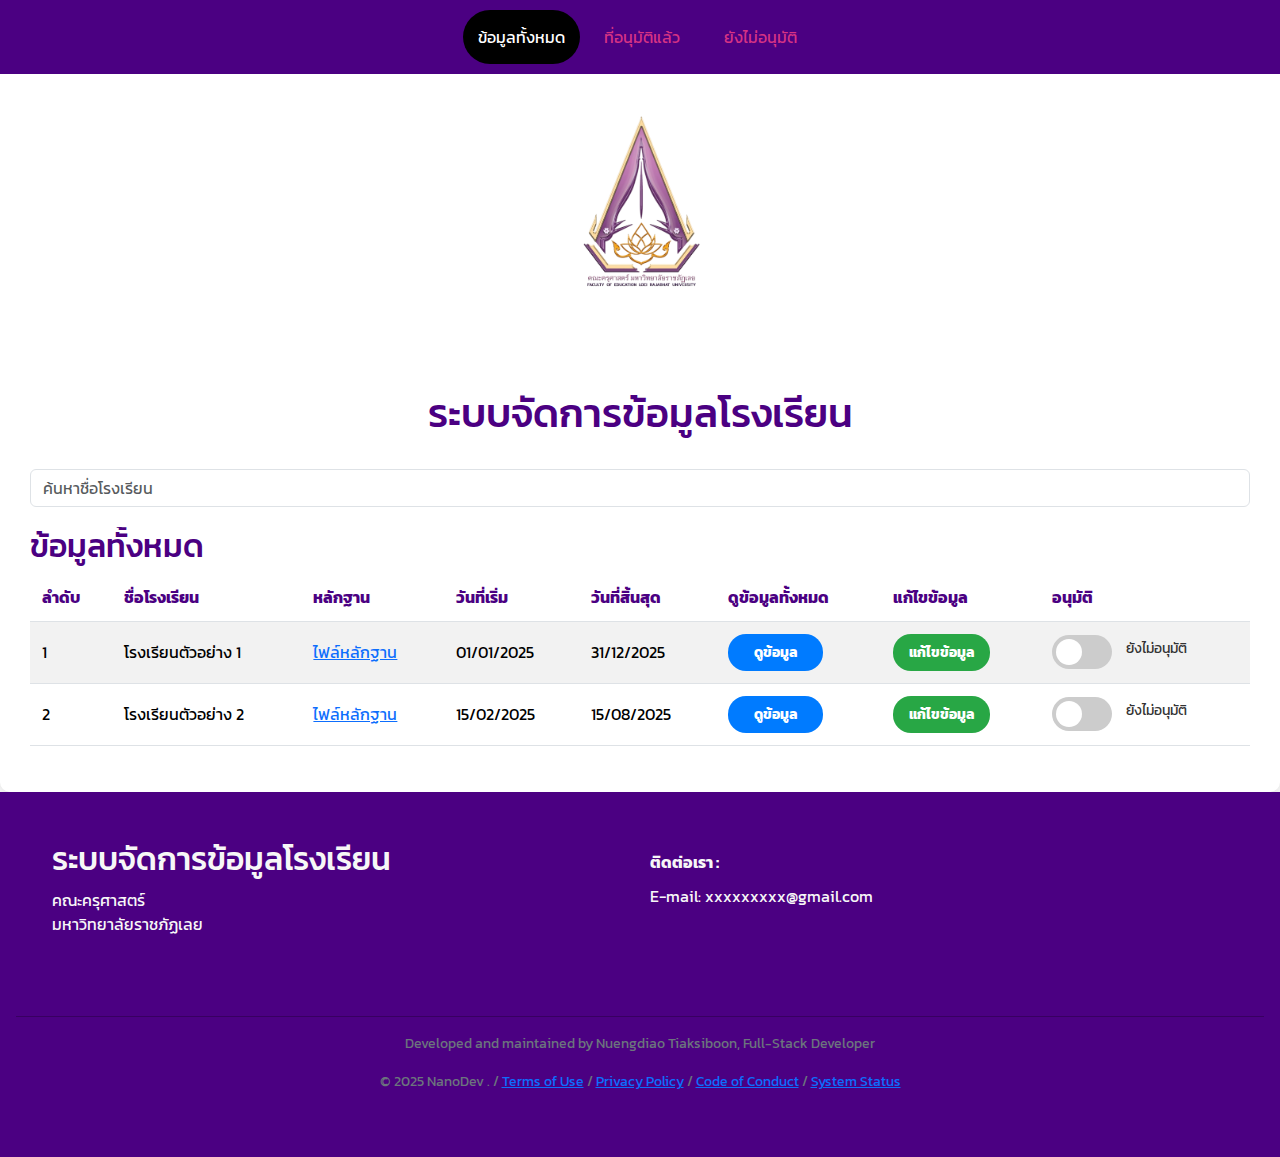
<file: index.html>
<!DOCTYPE html>
<html lang="th">
<head>
    <meta charset="UTF-8">
    <meta name="viewport" content="width=device-width, initial-scale=1.0">
    <title>ระบบจัดการข้อมูลโรงเรียน - Admin</title>

    <link href="https://cdn.jsdelivr.net/npm/bootstrap@5.3.3/dist/css/bootstrap.min.css" rel="stylesheet">
    <link rel="stylesheet" href="https://fonts.googleapis.com/css2?family=Kanit:wght@400;700&display=swap">
    <link rel="stylesheet" href="/assets/css/styles.css">
    <link rel="stylesheet" href="assets/css/footer.css">    
    <style>
        :root {
            --main-color: #5342ed;
            --light-color: #f7f7f7;
            --grey-color: #9f9f9f;
            --dark-color: #000000;
            --primary-color: #4B0082;
            --secondary-color: #D63384;
            --darkprimary-color: #9b42f5;
        }

        .h-1 {
            color: var(--primary-color);
        }

        /* ปรับตารางให้ responsive */
        .table-container {
            width: 100%;
            overflow-x: auto; /* เพิ่มการเลื่อนแนวนอนในหน้าจอเล็ก */
        }

        .table {
            width: 100%;
            margin-bottom: 1rem;
            color: #212529;
        }

        .table th, .table td {
            vertical-align: middle; /* จัดกึ่งกลางแนวตั้ง */
            padding: 0.75rem; /* เพิ่ม padding ให้อ่านง่าย */
        }

        .h-2 {
            color: var(--primary-color);
        }

        .h-2 tr th {
            color: var(--primary-color);
        }

        /* Modal */
        .modal {
            display: none;
            position: fixed;
            z-index: 1;
            left: 0;
            top: 0;
            width: 100%;
            height: 100%;
            overflow: auto;
            background-color: rgba(0,0,0,0.4);
        }

        .modal-content {
            background-color: #fefefe;
            margin: 5% auto;
            padding: 20px;
            border: 1px solid #888;
            width: 90%; /* ปรับให้เล็กลงในหน้าจอเล็ก */
            max-width: 900px;
            border-radius: 5px;
        }

        .close {
            color: #aaa;
            float: right;
            font-size: 28px;
            font-weight: bold;
            cursor: pointer;
        }

        .close:hover {
            color: black;
        }

        .row {
            display: flex;
            justify-content: center;
            flex-wrap: wrap;
            padding-left: 5rem;
        }

        .col {
            flex: 1;
            min-width: 300px;
            padding: 10px;
        }

        .col label {
            font-weight: bold;
            color: var(--primary-color);
            margin-right: 5px;
        }

        .btn-secondary {
            background-color: var(--primary-color);
            border: none;
            color: #ffffff;
            padding: 10px 20px;
            cursor: pointer;
            font-size: 16px;
            border-radius: 50px;
        }

        .btn-secondary:hover {
            color: #fff;
            background-color: #000;
            border-radius: 50px;
        }

        /* Media Queries สำหรับหน้าจอขนาดเล็ก */
        @media (max-width: 768px) {
            .table th, .table td {
                font-size: 14px; /* ลดขนาดตัวอักษร */
                padding: 0.5rem;
            }

            .btn-sm {
                font-size: 12px;
                padding: 5px 10px;
            }

            .modal-content {
                width: 95%;
            }

            .search-bar .form-control {
                width: 100%;
            }
        }

        @media (max-width: 576px) {
            .table th, .table td {
                font-size: 12px;
                padding: 0.3rem;
            }

            .toggle-switch {
                transform: scale(0.8); /* ลดขนาดสวิตช์ */
            }

            .btn-sm {
                font-size: 10px;
                padding: 4px 8px;
            }
        }
    </style>
</head>
<body>
    <!-- Tab Container -->
    <div class="tab-container-p">
        <div class="tab-container text-center">
            <button class="active" onclick="openTab('allData')">ข้อมูลทั้งหมด</button>
            <button onclick="openTab('approvedData')">ที่อนุมัติแล้ว</button>
            <button onclick="openTab('pendingData')">ยังไม่อนุมัติ</button>
        </div>
    </div>

    <!-- Modal -->
    <div id="schoolModal" class="modal">
        <div class="modal-content">
            <span class="close" onclick="closeModal()">×</span>
            <h2 class="text-center h-2">ข้อมูลโรงเรียนทั้งหมด</h2>
            <div id="modalBody" class="row">
                <!-- Modal content -->
            </div>
            <button class="btn btn-secondary mt-3" onclick="closeModal()">ปิด</button>
        </div>
    </div>
    <br>

    <!-- Tab Content -->
    <div class="content-1">
        <div class="content">
            <div class="logo-form">
                <img src="/assets/image/img01.png" alt="Logo" class="hero-logo-form">
            </div>
            <h1 class="text-center h-1">ระบบจัดการข้อมูลโรงเรียน</h1>
            <br>
            <!-- Search Bar -->
            <div class="search-bar">
                <input type="text" class="form-control" id="searchInput" placeholder="ค้นหาชื่อโรงเรียน" onkeyup="searchTable()">
            </div>

            <!-- ข้อมูลทั้งหมด -->
            <div id="allData" class="table-container active">
                <h2 class="h-2">ข้อมูลทั้งหมด</h2>
                <div class="table-responsive"> <!-- เพิ่ม table-responsive -->
                    <table class="table table-striped">
                        <thead class="h-2">
                            <tr>
                                <th>ลำดับ</th>
                                <th>ชื่อโรงเรียน</th>
                                <th>หลักฐาน</th>
                                <th>วันที่เริ่ม</th>
                                <th>วันที่สิ้นสุด</th>
                                <th>ดูข้อมูลทั้งหมด</th>
                                <th>แก้ไขข้อมูล</th>
                                <th>อนุมัติ</th>
                            </tr>
                        </thead>
                        <tbody id="allDataTableBody">
                            <tr id="section-1">
                                <td>1</td>
                                <td>โรงเรียนตัวอย่าง 1</td>
                                <td><a href="#">ไฟล์หลักฐาน</a></td>
                                <td>01/01/2025</td>
                                <td>31/12/2025</td>
                                <td><button class="custom-btn btn-view btn-sm" onclick="viewDetails(1)">ดูข้อมูล</button></td>
                                <td><button class="custom-btn btn-edit btn-sm" onclick="editSchool(1)">แก้ไขข้อมูล</button></td>
                                <td>
                                    <label class="toggle-switch">
                                        <input type="checkbox" id="toggle1" onchange="toggleApproval(1, this.checked)" title="สวิตซ์">
                                        <span class="slider"></span>
                                    </label>
                                    <span class="toggle-label" id="status1">ยังไม่อนุมัติ</span>
                                </td>
                            </tr>
                            <tr id="section-2">
                                <td>2</td>
                                <td>โรงเรียนตัวอย่าง 2</td>
                                <td><a href="#">ไฟล์หลักฐาน</a></td>
                                <td>15/02/2025</td>
                                <td>15/08/2025</td>
                                <td><button class="custom-btn btn-view btn-sm" onclick="viewDetails(2)">ดูข้อมูล</button></td>
                                <td><button class="custom-btn btn-edit btn-sm" onclick="editSchool(2)">แก้ไขข้อมูล</button></td>
                                <td>
                                    <label class="toggle-switch">
                                        <input type="checkbox" id="toggle2" name="toggle2" onchange="toggleApproval(2, this.checked)" title="สวิตซ์">
                                        <span class="slider"></span>
                                    </label>
                                    <span class="toggle-label" id="status2">ยังไม่อนุมัติ</span>
                                </td>
                            </tr>
                        </tbody>
                    </table>
                </div>
            </div>

            <!-- ที่อนุมัติแล้ว -->
            <div id="approvedData" class="table-container">
                <h2 class="h-2">ที่อนุมัติแล้ว</h2>
                <div class="table-responsive">
                    <table class="table table-striped">
                        <thead class="h-2">
                            <tr>
                                <th>ลำดับ</th>
                                <th>ชื่อโรงเรียน</th>
                                <th>หลักฐาน</th>
                                <th>วันที่เริ่ม</th>
                                <th>วันที่สิ้นสุด</th>
                                <th>ดูข้อมูลทั้งหมด</th>
                                <th>แก้ไขข้อมูล</th>
                                <th>อนุมัติ</th>
                            </tr>
                        </thead>
                        <tbody id="approvedDataTableBody">
                            <!-- ข้อมูลจะถูกเพิ่มอัตโนมัติเมื่ออนุมัติ -->
                        </tbody>
                    </table>
                </div>
            </div>

            <!-- ยังไม่อนุมัติ -->
            <div id="pendingData" class="table-container">
                <h2 class="h-2">ยังไม่อนุมัติ</h2>
                <div class="table-responsive">
                    <table class="table table-striped">
                        <thead class="h-2">
                            <tr>
                                <th>ลำดับ</th>
                                <th>ชื่อโรงเรียน</th>
                                <th>หลักฐาน</th>
                                <th>วันที่เริ่ม</th>
                                <th>วันที่สิ้นสุด</th>
                                <th>ดูข้อมูลทั้งหมด</th>
                                <th>แก้ไขข้อมูล</th>
                                <th>อนุมัติ</th>
                            </tr>
                        </thead>
                        <tbody id="pendingDataTableBody">
                            <!-- จะถูกดึงข้อมูลจาก "ข้อมูลทั้งหมด" โดยอัตโนมัติ -->
                        </tbody>
                    </table>
                </div>
            </div>
        </div>
    </div>
        <!-- footer -->
        <footer id="footer" class="footer-1">
            <div class="container footer-container">
                <!-- Left Section -->
                <div class="footer-left">
                    <h1>ระบบจัดการข้อมูลโรงเรียน</h1>
                    <p>คณะครุศาสตร์ <br> มหาวิทยาลัยราชภัฏเลย</p>
                </div>
    
                <div class="footer-right">
                    <p><strong>ติดต่อเรา :</strong></p>
                    <p>E-mail: xxxxxxxxx@gmail.com</p>
                </div>
            </div>
            <br>
            <br>
            <hr>
            <p class="text-secondary">Developed and maintained by Nuengdiao Tiaksiboon, Full-Stack Developer</p>
            <p class="text-secondary">
                © 2025 NanoDev . /
                <a href="#">Terms of Use</a> /
                <a href="#">Privacy Policy</a> /
                <a href="#">Code of Conduct</a> /
                <a href="#">System Status</a>
            </p>
        </footer>

        <script>
            // ฟังก์ชันเปิดแท็บ
            function openTab(tabName) {
                document.querySelectorAll('.table-container').forEach(tab => tab.classList.remove('active'));
                document.querySelectorAll('.tab-container button').forEach(btn => btn.classList.remove('active'));
            
                document.getElementById(tabName).classList.add('active');
                document.querySelector(`button[onclick="openTab('${tabName}')"]`).classList.add('active');
            
                if (tabName === 'pendingData') {
                    updatePendingTable();
                }
            }
            
            // ฟังก์ชันค้นหาในตาราง
            function searchTable() {
                const input = document.getElementById('searchInput').value.toLowerCase();
                const activeTab = document.querySelector('.table-container.active tbody');
                if (!activeTab) return;
            
                Array.from(activeTab.getElementsByTagName('tr')).forEach(row => {
                    const schoolName = row.cells[1]?.textContent.toLowerCase() || '';
                    row.style.display = schoolName.includes(input) ? '' : 'none';
                });
            }

            // ฟังก์ชันแก้ไขข้อมูล (เพิ่มส่วนนี้)
            function editSchool(id) {
            window.location.href = `edit.html?id=${id}`;
            }
            
            // ฟังก์ชันสลับสถานะอนุมัติ
            function toggleApproval(id, isChecked) {
                const statusElement = document.getElementById(`status${id}`);
                statusElement.textContent = isChecked ? 'อนุมัติแล้ว' : 'ยังไม่อนุมัติ';
                statusElement.className = `toggle-label ${isChecked ? 'text-success' : 'text-danger'}`;
            
                // อัปเดตข้อมูลในตารางทั้งหมด
                updateTables(id, isChecked);
            
                alert(`สถานะโรงเรียน ID: ${id} ถูกอัปเดตเป็น ${isChecked ? 'อนุมัติแล้ว' : 'ยังไม่อนุมัติ'}`);
            }
            
            // ฟังก์ชันอัปเดตข้อมูลในตารางทั้งหมด
            function updateTables(id, isApproved) {
                const allRows = document.getElementById('allDataTableBody').getElementsByTagName('tr');
                const approvedBody = document.getElementById('approvedDataTableBody');
                const pendingBody = document.getElementById('pendingDataTableBody');
            
                // ค้นหาและอัปเดตแถวใน "ข้อมูลทั้งหมด"
                for (let row of allRows) {
                    if (row.cells[0].textContent === id.toString()) {
                        const checkbox = row.querySelector('input[type="checkbox"]');
                        checkbox.checked = isApproved;
                        const statusLabel = row.querySelector('.toggle-label');
                        statusLabel.textContent = isApproved ? 'อนุมัติแล้ว' : 'ยังไม่อนุมัติ';
                        statusLabel.className = `toggle-label ${isApproved ? 'text-success' : 'text-danger'}`;
                        break;
                    }
                }
            
                // อัปเดตตาราง "ที่อนุมัติแล้ว"
                if (isApproved) {
                    let targetRow = null;
                    for (let row of allRows) {
                        if (row.cells[0].textContent === id.toString()) {
                            targetRow = row.cloneNode(true);
                            break;
                        }
                    }
                    if (targetRow) {
                        // อัปเดตปุ่มสลับสถานะในแถวใหม่
                        targetRow.querySelector('input[type="checkbox"]').checked = true;
                        targetRow.querySelector('.toggle-label').textContent = 'อนุมัติแล้ว';
                        targetRow.querySelector('.toggle-label').className = 'toggle-label text-success';
                        targetRow.querySelector('input[type="checkbox"]').setAttribute('onchange', `toggleApproval(${id}, this.checked)`);
                        approvedBody.appendChild(targetRow);
                    }
                } else {
                    // ถ้ายกเลิกอนุมัติ ลบออกจาก "ที่อนุมัติแล้ว"
                    const approvedRows = approvedBody.getElementsByTagName('tr');
                    for (let i = 0; i < approvedRows.length; i++) {
                        if (approvedRows[i].cells[0].textContent === id.toString()) {
                            approvedRows[i].remove();
                            break;
                        }
                    }
                }
            
                // อัปเดตตาราง "ยังไม่อนุมัติ"
                updatePendingTable();
            }
            
            // ฟังก์ชันอัปเดตตาราง "ยังไม่อนุมัติ"
            function updatePendingTable() {
                const allRows = document.getElementById('allDataTableBody').getElementsByTagName('tr');
                const pendingBody = document.getElementById('pendingDataTableBody');
            
                // ล้างข้อมูลเก่าใน "ยังไม่อนุมัติ"
                pendingBody.innerHTML = '';
            
                // ดึงเฉพาะข้อมูลที่ยังไม่อนุมัติจาก "ข้อมูลทั้งหมด"
                Array.from(allRows).forEach(row => {
                    const isApproved = row.querySelector('input[type="checkbox"]').checked;
                    if (!isApproved) {
                        const clonedRow = row.cloneNode(true);
                        clonedRow.querySelector('input[type="checkbox"]').setAttribute('onchange', `toggleApproval(${row.cells[0].textContent}, this.checked)`);
                        pendingBody.appendChild(clonedRow);
                    }
                });
            }
            
            // ตั้งค่าเริ่มต้นเมื่อโหลดหน้า
            document.addEventListener('DOMContentLoaded', () => {
                openTab('allData'); // เปิดแท็บ "ข้อมูลทั้งหมด" เป็นค่าเริ่มต้น
                updatePendingTable(); // อัปเดตแท็บ "ยังไม่อนุมัติ" ตอนโหลดหน้า
            });



            // ฟังก์ชันเปิดแท็บ, searchTable, toggleApproval, updateTables, updatePendingTable เหมือนเดิม

        // ข้อมูลสมมติสำหรับทดสอบ (ในชีวิตจริงควรดึงจากฐานข้อมูล)
        const schoolData = {
            1: {
                schoolName: "โรงเรียนตัวอย่าง 1",
                affiliation: "สพฐ.",
                address: "123 ถนนตัวอย่าง",
                province: "เลย",
                district: "เมืองเลย",
                subdistrict: "กุดป่อง",
                postalCode: "42000",
                workPhone: "042123456",
                director: "นายตัวอย่าง หนึ่ง",
                mobilePhone: "0812345678",
                email: "example1@school.com",
                distanceFromUniversity: "5",
                distanceFromDistrict: "2",
                transport: "มีรถประจำทาง",
                facility: "มีที่พัก",
                evaluation: "รอบ 4",
                dataDateStart: "01/01/2025",
                dataDateEnd: "31/12/2025",

                educationLevel: "ประถมศึกษา",
                primaryLevel: "ป.1 - ป.6",
                evaluationDocument: "ไฟล์หลักฐาน.pdf",
                teacherCount: "20",
                maleTeacherCount: "10",
                femaleTeacherCount: "10",
                otherPersonnel: "ภารโรง",
                otherPersonnelCount: "2",
                totalStudents: "500",
                award: "รางวัลโรงเรียนดีเด่น",
                subject: "คณิตศาสตร์",
                quantity: "2",
                grade: "ประถม 6",
                tutors: "1",
                tutorName: "นายครู หนึ่ง",
                degree: "ปริญญาตรี",
                major: "คณิตศาสตร์",
                assistantSubject: "คณิตศาสตร์",
                level: "ประถมปลาย"
            },
            2: {
                schoolName: "โรงเรียนตัวอย่าง 2",
                affiliation: "สพฐ.",
                address: "456 ถนนตัวอย่าง",
                province: "เลย",
                district: "ด่านซ้าย",
                subdistrict: "ด่านซ้าย",
                postalCode: "42120",
                workPhone: "042654321",
                director: "นางตัวอย่าง สอง",
                mobilePhone: "0898765432",
                email: "example2@school.com",
                distanceFromUniversity: "10",
                distanceFromDistrict: "3",
                transport: "ไม่มีรถประจำทาง",
                facility: "ไม่มีที่พัก",
                evaluation: "รอบ 3",
                dataDateStart: "15/02/2025",
                dataDateEnd: "15/08/2025",
                educationLevel: "มัธยมศึกษา",
                secondaryLevel: "ม.1 - ม.3",
                evaluationDocument: "ไฟล์หลักฐาน2.pdf",
                teacherCount: "15",
                maleTeacherCount: "7",
                femaleTeacherCount: "8",
                otherPersonnel: "เจ้าหน้าที่ธุรการ",
                otherPersonnelCount: "1",
                totalStudents: "300",
                award: "รางวัลโรงเรียนสะอาด",
                subject: "วิทยาศาสตร์ทั่วไป",
                quantity: "1",
                grade: "ม.3",
                tutors: "1",
                tutorName: "นางครู สอง",
                degree: "ปริญญาโท",
                major: "วิทยาศาสตร์",
                assistantSubject: "วิทยาศาสตร์ทั่วไป",
                level: "มัธยมต้น"
            }
        };

        // ฟังก์ชันดูข้อมูล
        function viewDetails(id) {
            const data = schoolData[id];
            if (!data) {
                alert("ไม่พบข้อมูลโรงเรียน");
                return;
            }

            const modalBody = document.getElementById('modalBody');
            modalBody.innerHTML = `
                <div class="col">
                    <p><label>ชื่อโรงเรียน:</label> ${data.schoolName}</p>
                    <p><label>สังกัด:</label> ${data.affiliation}</p>
                    <p><label>ที่อยู่:</label> ${data.address}</p>
                    <p><label>จังหวัด:</label> ${data.province}</p>
                    <p><label>อำเภอ:</label> ${data.district}</p>
                    <p><label>ตำบล:</label> ${data.subdistrict}</p>
                    <p><label>รหัสไปรษณีย์:</label> ${data.postalCode}</p>
                    <p><label>โทรศัพท์ (ที่ทำงาน):</label> ${data.workPhone}</p>
                    <p><label>ผู้อำนวยการ:</label> ${data.director}</p>
                    <p><label>โทรศัพท์ (มือถือ):</label> ${data.mobilePhone}</p>
                    <p><label>E-mail:</label> ${data.email}</p>
                    <p><label>ระยะทางจากมหาวิทยาลัย:</label> ${data.distanceFromUniversity} กม.</p>
                    <p><label>ระยะจากจากอำเภอ:</label> ${data.distanceFromDistrict} กม.</p>
                    <p><label>การเดินทาง:</label> ${data.transport}</p>
                    <p><label>สิ่งอำนวยความสะดวก:</label> ${data.facility}</p>
                    <p><label>ผลประเมิน สมศ.:</label> ${data.evaluation}</p>
                    <p><label>วันที่เริ่ม:</label> ${data.dataDateStart}</p>
                    <p><label>วันที่สิ้นสุด:</label> ${data.dataDateEnd}</p>
                </div>
                <div class="col">
                    <p><label>ระดับการศึกษา:</label> ${data.educationLevel} (${data.primaryLevel || data.secondaryLevel || ''})</p>
                    <p><label>หลักฐาน:</label> ${data.evaluationDocument}</p>
                    <p><label>จำนวนครูทั้งหมด:</label> ${data.teacherCount}</p>
                    <p><label>ครูชาย:</label> ${data.maleTeacherCount}</p>
                    <p><label>ครูหญิง:</label> ${data.femaleTeacherCount}</p>
                    <p><label>บุคลากรอื่น:</label> ${data.otherPersonnel}</p>
                    <p><label>จำนวนบุคลากรอื่น:</label> ${data.otherPersonnelCount}</p>
                    <p><label>จำนวนนักเรียน:</label> ${data.totalStudents}</p>
                    <p><label>รางวัล:</label> ${data.award}</p>
                    <p><label>สาขาวิชาที่ต้องการ:</label> ${data.subject}</p>
                    <p><label>จำนวนนักศึกษาฝึกสอน:</label> ${data.quantity}</p>
                    <p><label>ระดับชั้น:</label> ${data.grade}</p>
                    <p><label>จำนวนครูพี่เลี้ยง:</label> ${data.tutors}</p>
                    <p><label>ชื่อครูพี่เลี้ยง:</label> ${data.tutorName}</p>
                    <p><label>วุฒิการศึกษา:</label> ${data.degree}</p>
                    <p><label>วิชาเอก:</label> ${data.major}</p>
                    <p><label>วิชาที่สอน:</label> ${data.assistantSubject}</p>
                    <p><label>ระดับชั้นที่สอน:</label> ${data.level}</p>
                </div>
            `;

            document.getElementById('schoolModal').style.display = 'block';
        }

        // ฟังก์ชันปิด Modal
        function closeModal() {
            document.getElementById('schoolModal').style.display = 'none';
        }

        // ปิด Modal เมื่อคลิกนอก Modal
        window.onclick = function(event) {
            const modal = document.getElementById('schoolModal');
            if (event.target == modal) {
                modal.style.display = 'none';
            }
        }

        // ฟังก์ชันแก้ไขข้อมูล
        function editSchool(id) {
            window.location.href = `edit.html?id=${id}`;
        }

        </script>
</body>
</html>
</file>
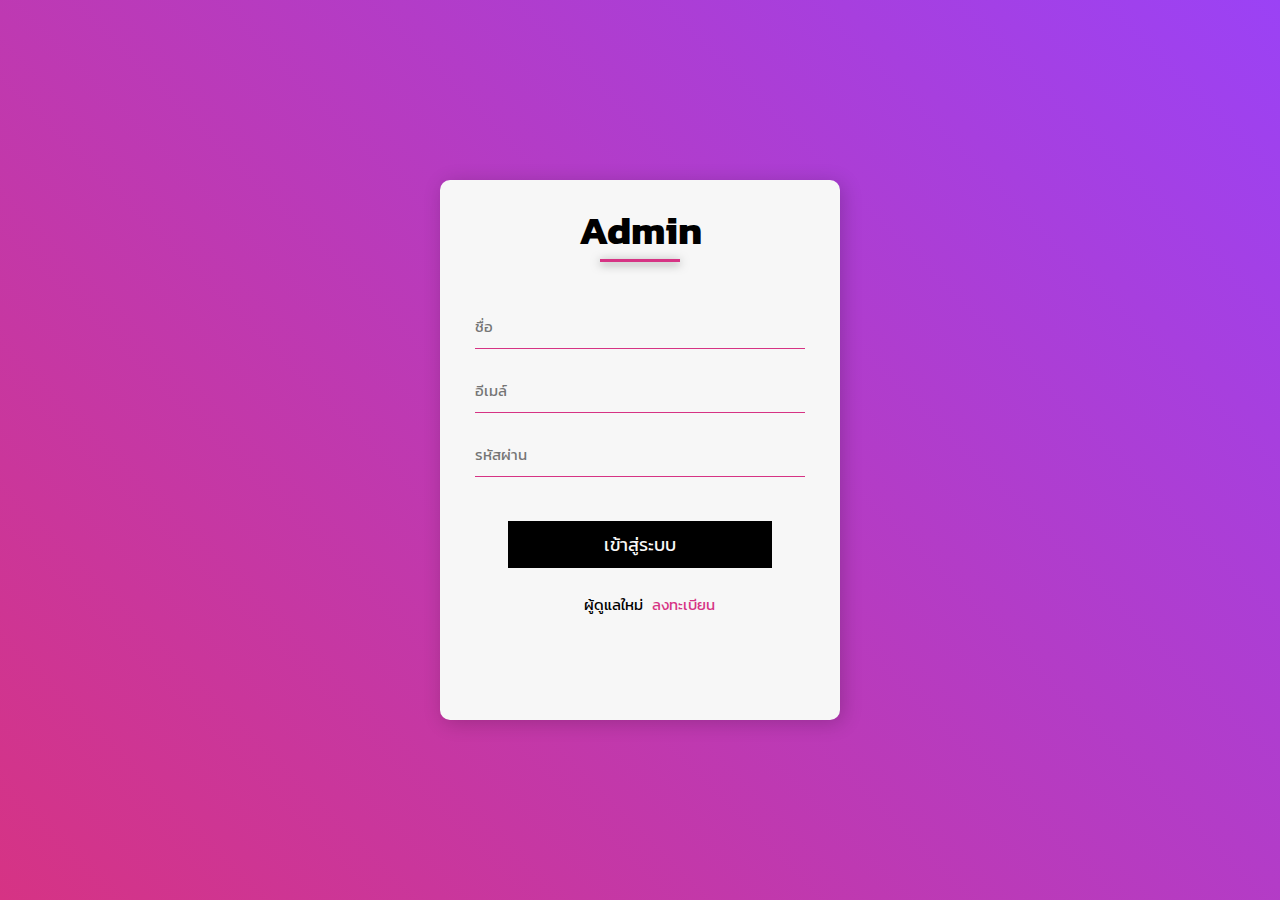
<file: login.html>
<!DOCTYPE html>
<html lang="en">
<head>
    <meta charset="UTF-8">
    <meta http-equiv="X-UA-Compatible" content="IE=edge">
    <meta name="viewport" content="width=device-width, initial-scale=1.0">
    <title>แบบฟอร์มข้อมูลโรงเรียน</title>
    <link rel="stylesheet" href="/assets/css/login.css">
    <link rel="stylesheet" href="https://cdnjs.cloudflare.com/ajax/libs/font-awesome/6.2.1/css/all.min.css" integrity="sha512-MV7K8+y+gLIBoVD59lQIYicR65iaqukzvf/nwasF0nqhPay5w/9lJmVM2hMDcnK1OnMGCdVK+iQrJ7lzPJQd1w==" crossorigin="anonymous" referrerpolicy="no-referrer" />

    <style>
        .error_msg {
            color: red;
            display: none;
        }
    </style>
</head>
<body>

    <div class="hero">
        <div class="login_form">
            <h1>Admin</h1>
            <form class="input_box" onsubmit="return goToForm(event)">
                <input type="text" id="admin_name" class="field" placeholder="ชื่อ" required>
                <input type="email" id="email" class="field" placeholder="อีเมล์" required>
                <input type="password" id="password" class="field" maxlength="10" placeholder="รหัสผ่าน" required>
                <!-- <input type="password" id="confirm_password" class="field" maxlength="10" placeholder="ยืนยันรหัสผ่าน" required> -->
                <br>
                <!-- <p id="error_msg" class="error_msg" >❌ รหัสผ่านไม่ตรงกัน</p> -->
                <br>
                <button type="submit" class="submit_btn">เข้าสู่ระบบ</button>
                <br>
                <div class="tag">
                    <span>ผู้ดูแลใหม่</span>
                    <a href="singup.html">ลงทะเบียน</a>
                </div>
            </form>
        </div>
    </div>

    <script>
        function goToForm(event) {
            event.preventDefault(); // ป้องกันฟอร์มส่งค่าแบบปกติ

            // ดึงค่าจาก input
            let password = document.getElementById("password").value;
            // let confirmPassword = document.getElementById("confirm_password").value;
            // let errorMsg = document.getElementById("error_msg");

            // ตรวจสอบว่ารหัสผ่านตรงกันหรือไม่
            // if (password !== confirmPassword) {
            //     errorMsg.style.display = "block";
            //     return false;
            // }

            // ถ้าตรงกัน ให้ไปที่ index.html
            window.location.href = "index.html";
        }
    </script>

</body>
</html>
</file>
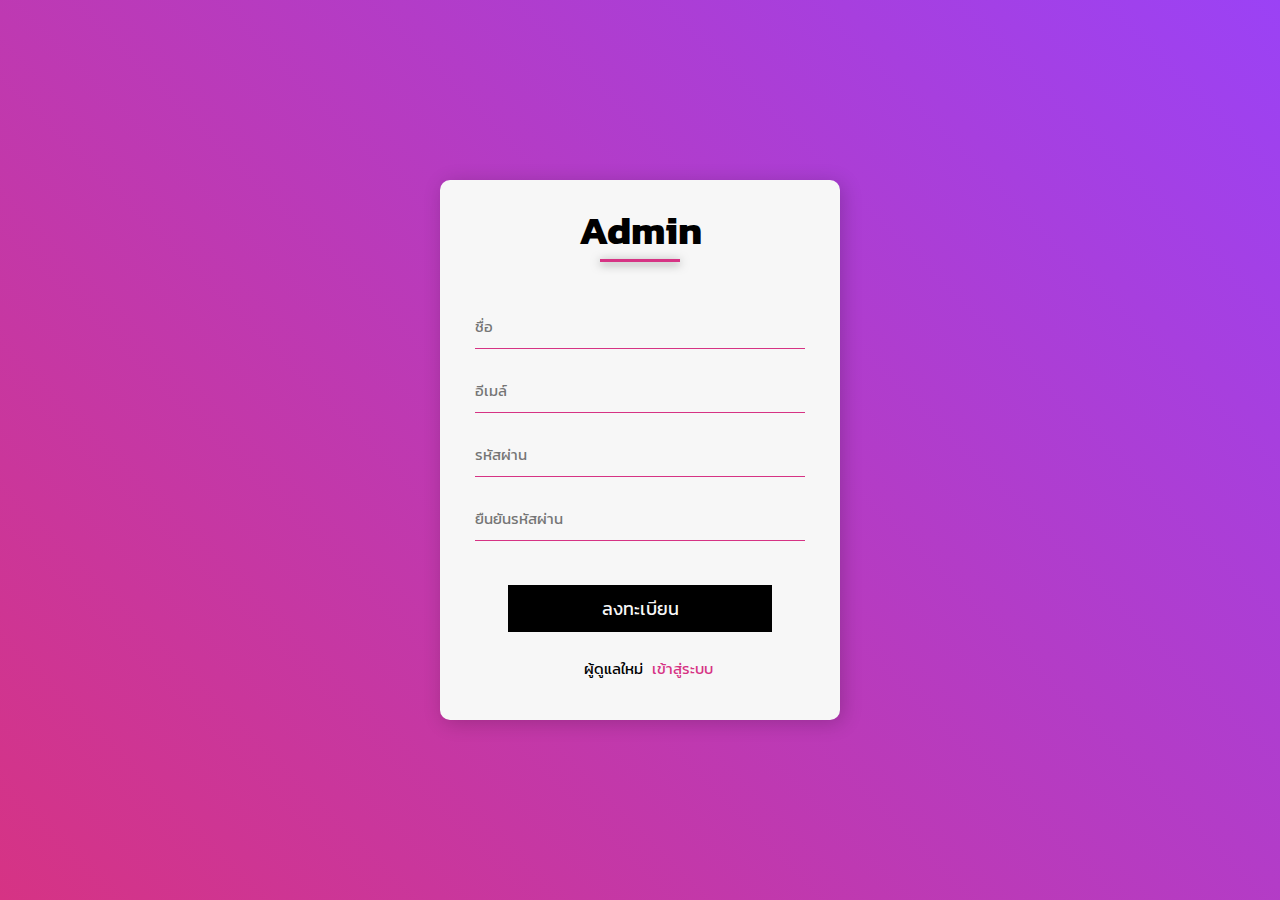
<file: singup.html>
<!DOCTYPE html>
<html lang="en">
<head>
    <meta charset="UTF-8">
    <meta http-equiv="X-UA-Compatible" content="IE=edge">
    <meta name="viewport" content="width=device-width, initial-scale=1.0">
    <title>Sign Up</title>
    <link rel="stylesheet" href="/assets/css/singup.css">
    <link rel="stylesheet" href="https://cdnjs.cloudflare.com/ajax/libs/font-awesome/6.2.1/css/all.min.css" integrity="sha512-MV7K8+y+gLIBoVD59lQIYicR65iaqukzvf/nwasF0nqhPay5w/9lJmVM2hMDcnK1OnMGCdVK+iQrJ7lzPJQd1w==" crossorigin="anonymous" referrerpolicy="no-referrer" />
    <style>
        .error_msg {
            color: red;
            display: none;
        }
    </style>
</head>
<body>
    
    <div class="hero">
        <div class="login_form">
            <h1>Admin</h1>
            <form class="input_box" onsubmit="return goToForm(event)">
                <input type="text" id="admin_name" class="field" placeholder="ชื่อ" required>
                <input type="email" class="field" placeholder="อีเมล์" required>
                <input type="password" class="field" id="password" placeholder="รหัสผ่าน" maxlength="10" required>
                <input type="password" class="field" id="confirm_password" placeholder="ยืนยันรหัสผ่าน" maxlength="10" required>
                <br>
                <br>
                <p id="error_msg" class="error_msg">❌ รหัสผ่านไม่ตรงกัน</p>
                <button type="submit" class="submit_btn">ลงทะเบียน</button>
                <br>
                <div class="tag">
                    <span>ผู้ดูแลใหม่</span>
                    <a href="login.html">เข้าสู่ระบบ</a>
                </div>
            </form>
        </div>
    </div>

    <script>
        function goToForm(event) {
            event.preventDefault(); // ป้องกันฟอร์มส่งค่าแบบปกติ

            // ดึงค่าจาก input
            let password = document.getElementById("password").value;
            let confirmPassword = document.getElementById("confirm_password").value;
            let errorMsg = document.getElementById("error_msg");

            // ตรวจสอบว่ารหัสผ่านตรงกันหรือไม่
            if (password !== confirmPassword) {
                errorMsg.style.display = "block"; // แสดงข้อความ error
                return false; // หยุดการเปลี่ยนหน้า
            }

            // ถ้าตรงกัน ให้ไปที่ form.html
            window.location.href = "login.html";
        }
    </script>

</body>
</html>
</file>
<file: assets/css/styles.css>
* {
    margin: 0;
    padding: 0;
    box-sizing: border-box;
}

body {
    font-family: 'Kanit', sans-serif;
    background-color: #f7f7f7;
    margin: 0;
    padding: 0;
    box-sizing: border-box;
}

/* ทำให้แท็บติดอยู่ด้านบน */
.tab-container {
    background-color: #4B0082;
    padding: 10px 0;
    /* border-radius: 5px; */
    position: fixed;
    /* ใช้ fixed เพื่อให้ติดอยู่ตลอด */
    top: 0;
    left: 0;
    width: 100%;
    z-index: 1000;
}

.tab-container button {
    background-color: transparent;
    border: none;
    color: #D63384;
    padding: 10px 20px;
    cursor: pointer;
    font-size: 16px;
}

.tab-container button:hover {
    color: #fff;
    /* background-color: #000; */
    border-radius: 50px;
}

.tab-container button.active {
    background-color: #000;
    color: #fff;
    border-radius: 50px;
    padding: 15px;

}

.content {
    background-color: #fff;
    padding: 30px;
    border-radius: 10px;
    box-shadow: 0 0 10px rgba(0, 0, 0, 0.1);
}

.search-bar {
    margin-bottom: 20px;
}

.table-container {
    display: none;
}

.table-container.active {
    display: block;
}

/* สไตล์สวิตช์ Toggle */
.toggle-switch {
    position: relative;
    display: inline-block;
    width: 60px;
    height: 34px;
}

.toggle-switch input {
    opacity: 0;
    width: 0;
    height: 0;
}

.slider {
    position: absolute;
    cursor: pointer;
    top: 0;
    left: 0;
    right: 0;
    bottom: 0;
    background-color: #ccc;
    -webkit-transition: .4s;
    transition: .4s;
    border-radius: 34px;
}

.slider:before {
    position: absolute;
    content: "";
    height: 26px;
    width: 26px;
    left: 4px;
    bottom: 4px;
    background-color: white;
    -webkit-transition: .4s;
    transition: .4s;
    border-radius: 50%;
}

input:checked+.slider {
    background-color: #2196F3;
}

input:focus+.slider {
    box-shadow: 0 0 1px #2196F3;
}

input:checked+.slider:before {
    -webkit-transform: translateX(26px);
    -ms-transform: translateX(26px);
    transform: translateX(26px);
}

.toggle-label {
    font-size: 14px;
    margin-left: 10px;
    color: #333;
}

/* สไตล์ปุ่มใหม่ */
.custom-btn {
    padding: 8px 16px;
    border-radius: 18px;
    font-size: 14px;
    font-weight: bold;
    text-transform: uppercase;
    transition: all 0.3s ease;
}

.btn-view {
    background-color: #007bff;
    padding: 8px 26px;
    border: none;
    color: #fff;
}

.btn-view:hover {
    background-color: #0056b3;
    transform: translateY(-2px);
    box-shadow: 0 4px 12px rgba(0, 238, 255, 0.942);
}

.btn-edit {
    background-color: #28a745;
    border: none;
    color: #fff;
}

.btn-edit:hover {
    background-color: #1e7e34;
    transform: translateY(-2px);
    box-shadow: 0 4px 12px rgb(10, 233, 62);
}

.logo-form {
    display: flex;
    justify-content: center;
    align-items: center;
    margin-bottom: 1rem;
    padding: 10px;
}

.hero-logo-form {
    max-width: 180px;
    width: 200px;
    height: auto;
}

@media (max-width: 768px) {
    .hero-logo-form {
        max-width: 120px;
    }
}

@media (max-width: 480px) {
    .hero-logo-form {
        max-width: 100px;
    }
}
</file>
<file: assets/css/footer.css>
@import url('https://fonts.googleapis.com/css2?family=Kanit:wght@300;400;500;600;700&display=swap');

:root {
    --light-color: #f7f7f7;
    --grey-color: #9f9f9f;
    --dark-color: #000000;
    --primary-color: #4B0082;
    --secondary-color: #D63384;
}

        
        .logo-form {
            display: flex;
            justify-content: center;
            align-items: center;
            margin-bottom: 1rem;
            padding: 2rem 0;
        }

        .hero-logo-form {
            max-width: 180px;
            width: 200px;
            height: auto;
        }

        @media (max-width: 768px) {
            .hero-logo-form {
                max-width: 120px;
            }
        }

        @media (max-width: 480px) {
            .hero-logo-form {
                max-width: 100px;
            }
        }

        body {
            margin: 0;
            padding: 0;
            font-family: "Kanit", sans-serif;
            box-sizing: border-box;
        }

        .footer-1 {
            background-color: var(--primary-color);
            color: var(--light-color);
            padding: 3rem 1rem;
            width: 100%;
        }

        .footer-container {
            max-width: 1200px;
            margin: 0 auto;
            display: flex;
            flex-wrap: wrap;
            justify-content: space-between;
            gap: 20px;
        }

        .footer-left,
        .footer-right {
            flex: 1;
            min-width: 250px;
        }

        .footer-left h1 {
            font-size: 2rem;
            margin-bottom: 10px;
        }

        .social-icons {
            display: flex;
            gap: 15px;
            margin-top: 15px;
        }

        .social-icons a img {
            width: 30px;
            height: 30px;
            transition: transform 0.3s;
        }

        .social-icons a img:hover {
            transform: scale(1.1);
        }

        .footer-right p {
            margin: 10px 0;
        }

        .footer-right button {
            background-color: var(--grey-color);
            color: #fff;
            border: none;
            padding: 10px 20px;
            cursor: pointer;
            font-size: 14px;
            transition: background-color 0.3s, color 0.3s;
        }

        .footer-right button:hover {
            background-color: #fff;
            color: #000;
        }

        hr {
            border-color: var(--dark-color);
        }

        .text-secondary {
            text-align: center;
            font-size: 0.9rem;
        }

        /* Responsive Design */
        @media (max-width: 768px) {
            .footer-container {
                flex-direction: column;
                text-align: center;
                align-items: center;
            }
        }
</file>
<file: assets/css/login.css>
@import url('https://fonts.googleapis.com/css2?family=Kanit:ital,wght@0,100;0,200;0,300;0,400;0,500;0,600;0,700;0,800;0,900;1,100;1,200;1,300;1,400;1,500;1,600;1,700;1,800;1,900&family=Roboto:ital,wght@0,100;0,300;0,400;0,500;0,700;0,900;1,100;1,300;1,400;1,500;1,700;1,900&display=swap');

:root {
    --main-color: #5342ed;
    --light-color: #f7f7f7;
    --grey-color: #9f9f9f;
    --dark-color: #000000;
    --primary-color: #4B0082;
    --secondary-color: #D63384;
    --darkprimary-color: ##9b42f5;
}
*{
    margin: 0;
    padding: 0;
    box-sizing: border-box;
    font-family: sans-serif;
    font-family: "Kanit", sans-serif;
}

.hero{
    width: 100%;
    height: 100vh;
    background: linear-gradient(45deg, #d63384, #9b42f5);
    background-size: cover;
    background-position: center;
}


.hero .login_form{
    width: 400px;
    height: 540px;
    background-color: var(--light-color);
    background-size: cover;
    background-position: center;
    position: absolute;
    top: 50%;
    left: 50%;
    transform: translate(-50% , -50%);
    padding: 20px;
    border-radius: 10px;
    box-shadow: 3px 3px 20px rgba(0,0,0,0.2);
}

.hero .login_form h1{
    display: flex;
    align-items: center;
    justify-content: center;
    font-size: 40px;
    margin-bottom: 45px;
}

.hero .login_form h1::after{
    content: '';
    width: 20%;
    height: 3px;
    background: var(--secondary-color);
    display: block;
    position: absolute;
    margin-top: 60px;
    box-shadow: 0 2px 10px 0 rgba(0,0,0,0.5);
}

.hero .login_form .input_box{
    width: 330px;
    margin: 0 auto;
}

.hero .login_form .input_box .field{
    width: 100%;
    border-bottom: 1px solid var(--secondary-color);
    border-top: 0;
    border-left: 0;
    border-right: 0;
    margin-bottom: 20px;
    padding: 10px 0;
    outline: none;
    background: none;
    font-size: 15px;
}

.hero .login_form .input_box .submit_btn{
    outline: none;
    border: none;
    background-color: var(--dark-color);
    color: var(--light-color);
    padding: 10px 20px;
    width: 80%;
    display: flex;
    align-items: center;
    justify-content: center;
    margin: 0 auto;
    font-size: 18px;
    cursor: pointer;
}

.hero .login_form .input_box .submit_btn:hover {
    background: linear-gradient(45deg, #d63384, #9b42f5);
    color: var(--light-color);
}


.hero .login_form .tag{
    margin-left: 6.8rem;
    width: 150px;
}

.hero .login_form .tag span{
    font-size: 15px;
}

.hero .login_form .tag a{
    font-size: 15px;
    margin-left:5px;
    color: var(--secondary-color);
    text-decoration: none;

}
</file>
<file: assets/css/singup.css>
@import url('https://fonts.googleapis.com/css2?family=Kanit:ital,wght@0,100;0,200;0,300;0,400;0,500;0,600;0,700;0,800;0,900;1,100;1,200;1,300;1,400;1,500;1,600;1,700;1,800;1,900&family=Roboto:ital,wght@0,100;0,300;0,400;0,500;0,700;0,900;1,100;1,300;1,400;1,500;1,700;1,900&display=swap');

:root {
    --main-color: #5342ed;
    --light-color: #f7f7f7;
    --grey-color: #9f9f9f;
    --dark-color: #000000;
    --primary-color: #4B0082;
    --secondary-color: #D63384;
    --darkprimary-color: ##9b42f5;
}

*{
    margin: 0;
    padding: 0;
    box-sizing: border-box;
    font-family: sans-serif;
    font-family: "Kanit", sans-serif;
}

.hero{
    width: 100%;
    height: 100vh;
    /* background-image: url(/image/img01.png); */
    background: linear-gradient(45deg, #d63384, #9b42f5);
    background-size: cover;
    background-position: center;
}

.hero .login_form{
    width: 400px;
    height: 540px;
    /* background-image: url(/image/img01.png); */
    background-color: var(--light-color);
    background-size: cover;
    background-position: center;
    position: absolute;
    top: 50%;
    left: 50%;
    transform: translate(-50% , -50%);
    padding: 20px;
    border-radius: 10px;
    box-shadow: 3px 3px 20px rgba(0,0,0,0.2);
}


.hero .login_form h1{
    display: flex;
    align-items: center;
    justify-content: center;
    font-size: 40px;
    margin-bottom: 45px;
}

.hero .login_form h1::after{
    content: '';
    width: 20%;
    height: 3px;
    background: var(--secondary-color);
    display: block;
    position: absolute;
    margin-top: 60px;
    box-shadow: 0 2px 10px 0 rgba(0,0,0,0.5);
}

.hero .login_form .input_box{
    width: 330px;
    margin: 0 auto;
}

.hero .login_form .input_box .field{
    width: 100%;
    border-bottom: 1px solid var(--secondary-color);
    border-top: 0;
    border-left: 0;
    border-right: 0;
    margin-bottom: 20px;
    padding: 10px 0;
    outline: none;
    background: none;
    font-size: 15px;
}

.hero .login_form .input_box p{
    position: relative;
    left: 20px;
    bottom: 40px;
    width: 50%;
    color: #434343;
}

.hero .login_form .input_box .submit_btn{
    outline: none;
    border: none;
    background-color: var(--dark-color);
    color: var(--light-color);
    padding: 10px 20px;
    width: 80%;
    display: flex;
    align-items: center;
    justify-content: center;
    margin: 0 auto;
    font-size: 18px;
    cursor: pointer;
}

.hero .login_form .input_box .submit_btn:hover {
    background: linear-gradient(45deg, #d63384, #9b42f5);
    color: var(--light-color);
}

.hero .login_form .tag{
    margin-left: 6.8rem;
    width: 150px;
}

.hero .login_form .tag span{
    font-size: 15px;
}

.hero .login_form .tag a{
    font-size: 15px;
    margin-left:5px;
    color: var(--secondary-color);
    text-decoration: none;

}
</file>
